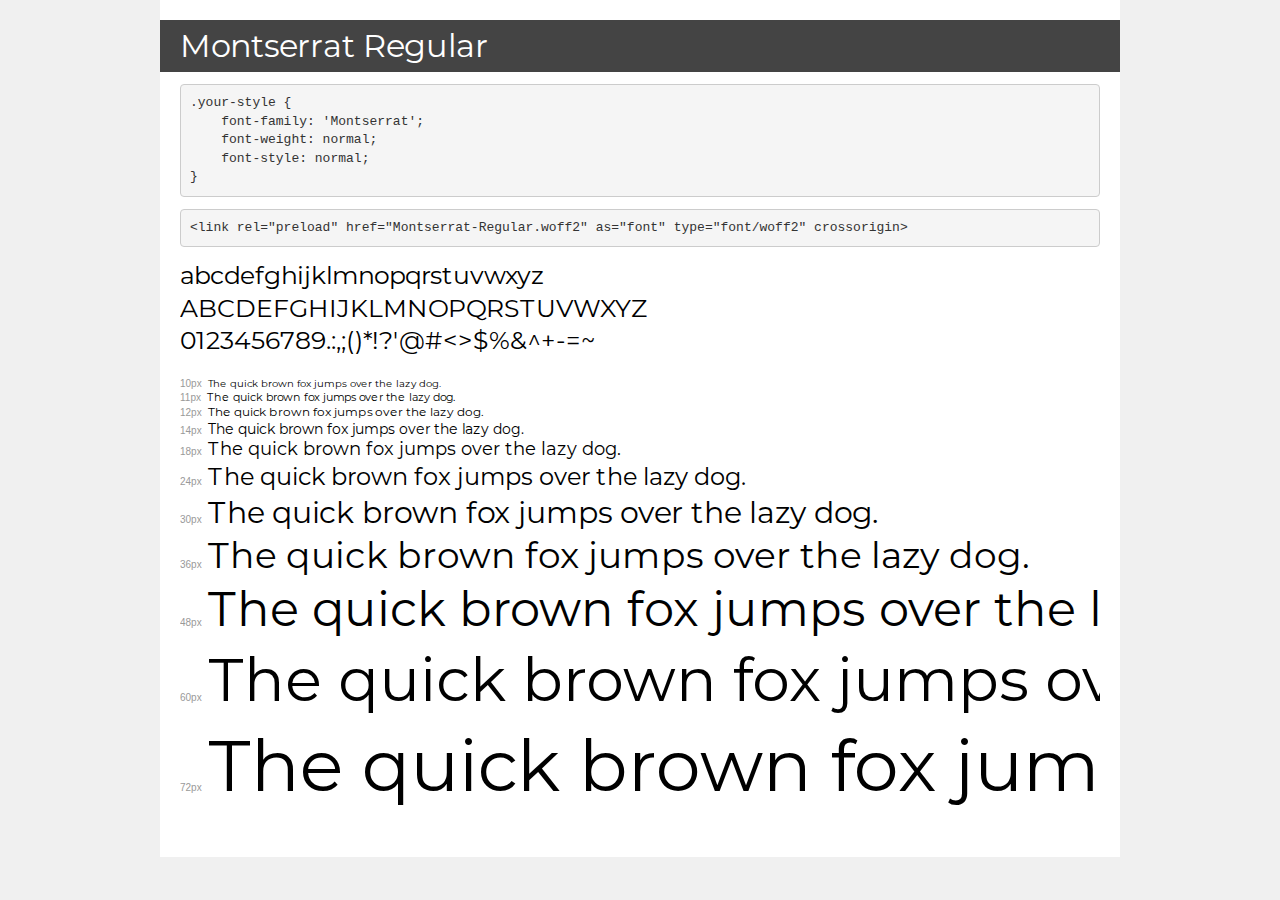
<file: assets/fonts/demo.html>
<!DOCTYPE html>
<html lang="en">
<head>
    <meta charset="utf-8">
    <meta http-equiv="X-UA-Compatible" content="IE=edge">
    <meta name="viewport" content="width=device-width, initial-scale=1">
    <meta name="robots" content="noindex, noarchive">
    <meta name="format-detection" content="telephone=no">
    <title>Transfonter demo</title>
    <link href="stylesheet.css" rel="stylesheet">
    <style>
        /*
        http://meyerweb.com/eric/tools/css/reset/
        v2.0 | 20110126
        License: none (public domain)
        */
        html, body, div, span, applet, object, iframe,
        h1, h2, h3, h4, h5, h6, p, blockquote, pre,
        a, abbr, acronym, address, big, cite, code,
        del, dfn, em, img, ins, kbd, q, s, samp,
        small, strike, strong, sub, sup, tt, var,
        b, u, i, center,
        dl, dt, dd, ol, ul, li,
        fieldset, form, label, legend,
        table, caption, tbody, tfoot, thead, tr, th, td,
        article, aside, canvas, details, embed,
        figure, figcaption, footer, header, hgroup,
        menu, nav, output, ruby, section, summary,
        time, mark, audio, video {
            margin: 0;
            padding: 0;
            border: 0;
            font-size: 100%;
            font: inherit;
            vertical-align: baseline;
        }
        /* HTML5 display-role reset for older browsers */
        article, aside, details, figcaption, figure,
        footer, header, hgroup, menu, nav, section {
            display: block;
        }
        body {
            line-height: 1;
        }
        ol, ul {
            list-style: none;
        }
        blockquote, q {
            quotes: none;
        }
        blockquote:before, blockquote:after,
        q:before, q:after {
            content: '';
            content: none;
        }
        table {
            border-collapse: collapse;
            border-spacing: 0;
        }
        /* demo styles */
        body {
            background: #f0f0f0;
            color: #000;
        }
        .page {
            background: #fff;
            width: 920px;
            margin: 0 auto;
            padding: 20px 20px 0 20px;
            overflow: hidden;
        }
        .font-container {
            overflow-x: auto;
            overflow-y: hidden;
            margin-bottom: 40px;
            line-height: 1.3;
            white-space: nowrap;
            padding-bottom: 5px;
        }
        h1 {
            position: relative;
            background: #444;
            font-size: 32px;
            color: #fff;
            padding: 10px 20px;
            margin: 0 -20px 12px -20px;
        }
        .letters {
            font-size: 25px;
            margin-bottom: 20px;
        }
        .s10:before {
            content: '10px';
        }
        .s11:before {
            content: '11px';
        }
        .s12:before {
            content: '12px';
        }
        .s14:before {
            content: '14px';
        }
        .s18:before {
            content: '18px';
        }
        .s24:before {
            content: '24px';
        }
        .s30:before {
            content: '30px';
        }
        .s36:before {
            content: '36px';
        }
        .s48:before {
            content: '48px';
        }
        .s60:before {
            content: '60px';
        }
        .s72:before {
            content: '72px';
        }
        .s10:before, .s11:before, .s12:before, .s14:before,
        .s18:before, .s24:before, .s30:before, .s36:before,
        .s48:before, .s60:before, .s72:before {
            font-family: Arial, sans-serif;
            font-size: 10px;
            font-weight: normal;
            font-style: normal;
            color: #999;
            padding-right: 6px;
        }
        pre {
            display: block;
            padding: 9px;
            margin: 0 0 12px;
            font-family: Monaco, Menlo, Consolas, "Courier New", monospace;
            font-size: 13px;
            line-height: 1.428571429;
            color: #333;
            font-weight: normal;
            font-style: normal;
            background-color: #f5f5f5;
            border: 1px solid #ccc;
            overflow-x: auto;
            border-radius: 4px;
        }
        /* responsive */
        @media (max-width: 959px) {
            .page {
                width: auto;
                margin: 0;
            }
        }
    </style>
</head>
<body>
<div class="page">
    <div class="demo">
        <h1 style="font-family: 'Montserrat'; font-weight: normal; font-style: normal;">Montserrat Regular</h1>
        <pre title="Usage">.your-style {
    font-family: 'Montserrat';
    font-weight: normal;
    font-style: normal;
}</pre>
        <pre title="Preload (optional)">
&lt;link rel=&quot;preload&quot; href=&quot;Montserrat-Regular.woff2&quot; as=&quot;font&quot; type=&quot;font/woff2&quot; crossorigin&gt;</pre>
        <div class="font-container" style="font-family: 'Montserrat'; font-weight: normal; font-style: normal;">
            <p class="letters">
                abcdefghijklmnopqrstuvwxyz<br>
ABCDEFGHIJKLMNOPQRSTUVWXYZ<br>
                0123456789.:,;()*!?'@#&lt;&gt;$%&^+-=~
            </p>
            <p class="s10" style="font-size: 10px;">The quick brown fox jumps over the lazy dog.</p>
            <p class="s11" style="font-size: 11px;">The quick brown fox jumps over the lazy dog.</p>
            <p class="s12" style="font-size: 12px;">The quick brown fox jumps over the lazy dog.</p>
            <p class="s14" style="font-size: 14px;">The quick brown fox jumps over the lazy dog.</p>
            <p class="s18" style="font-size: 18px;">The quick brown fox jumps over the lazy dog.</p>
            <p class="s24" style="font-size: 24px;">The quick brown fox jumps over the lazy dog.</p>
            <p class="s30" style="font-size: 30px;">The quick brown fox jumps over the lazy dog.</p>
            <p class="s36" style="font-size: 36px;">The quick brown fox jumps over the lazy dog.</p>
            <p class="s48" style="font-size: 48px;">The quick brown fox jumps over the lazy dog.</p>
            <p class="s60" style="font-size: 60px;">The quick brown fox jumps over the lazy dog.</p>
            <p class="s72" style="font-size: 72px;">The quick brown fox jumps over the lazy dog.</p>
        </div>
    </div>

</div>
</body>
</html>
</file>
<file: assets/fonts/stylesheet.css>
@font-face {
    font-family: 'Montserrat';
    src: url('Montserrat-Regular.woff2') format('woff2'),
        url('Montserrat-Regular.woff') format('woff');
    font-weight: normal;
    font-style: normal;
    font-display: swap;
}
</file>
